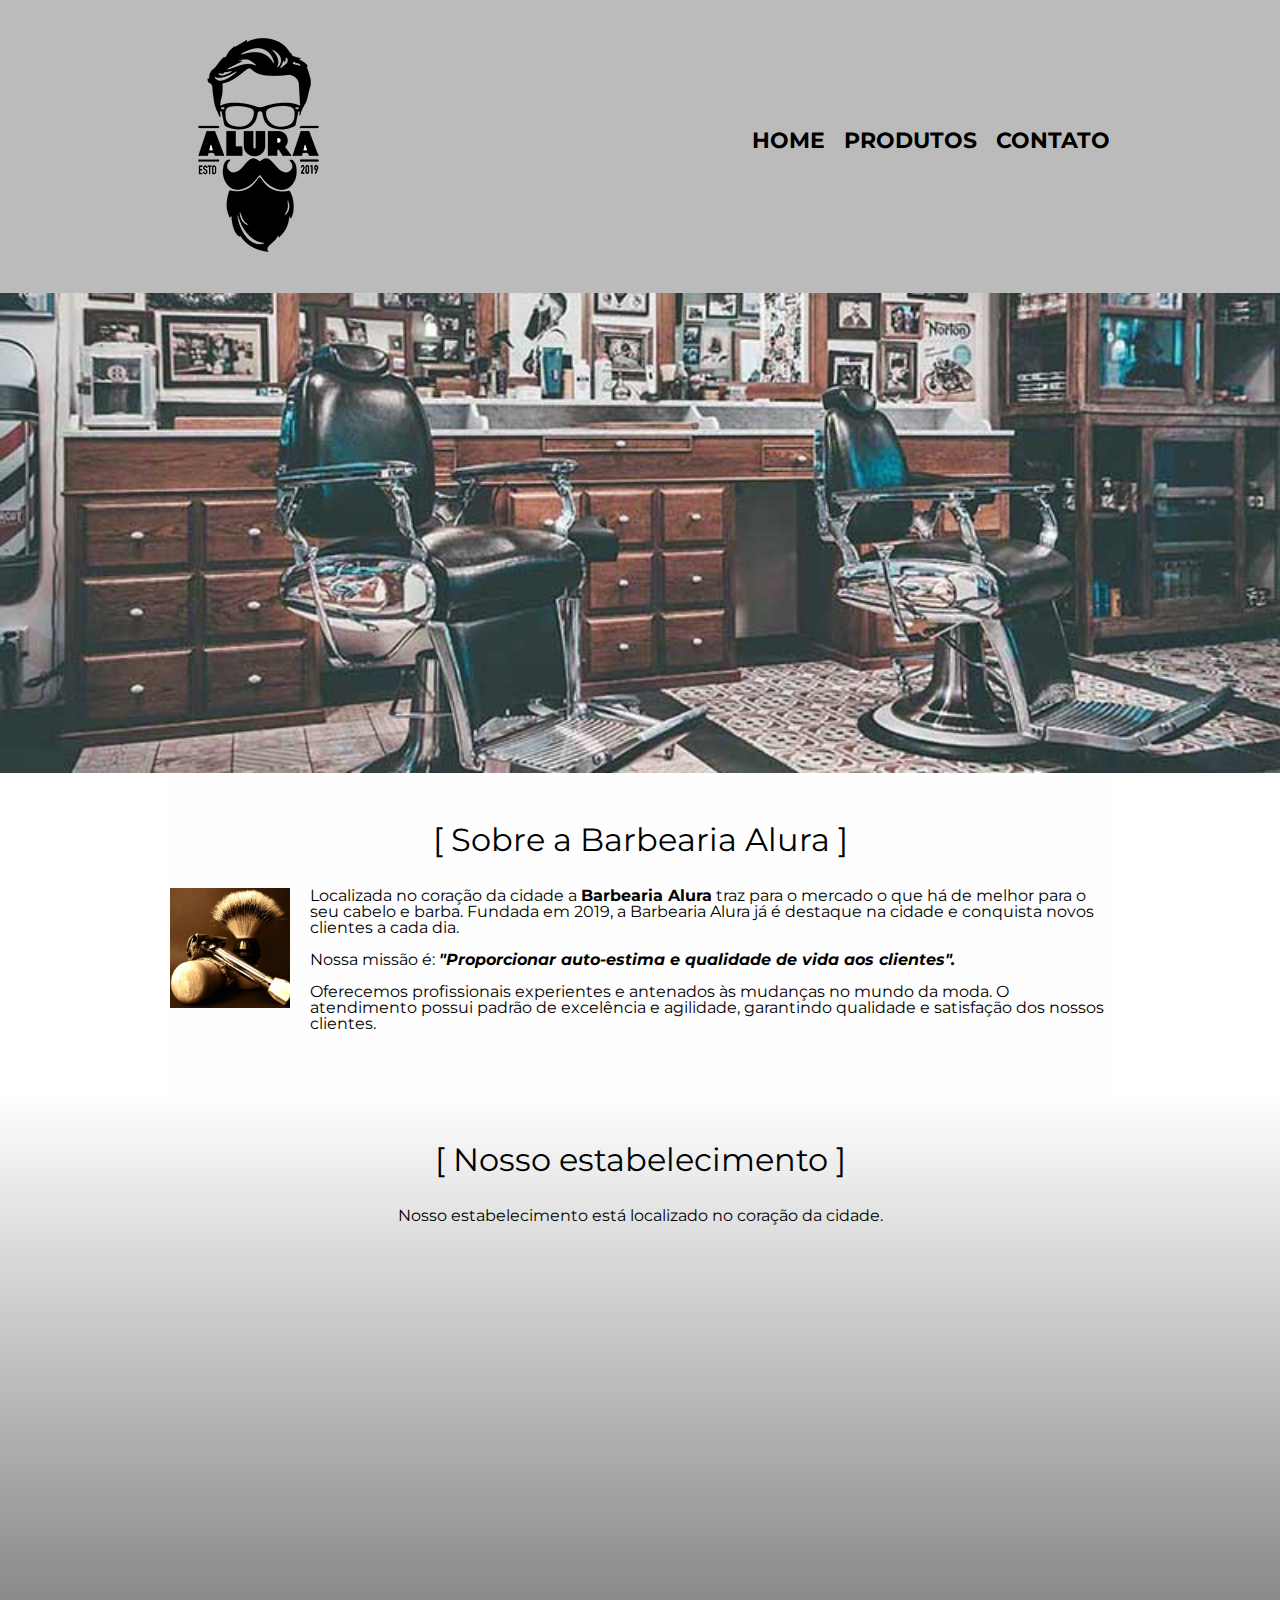
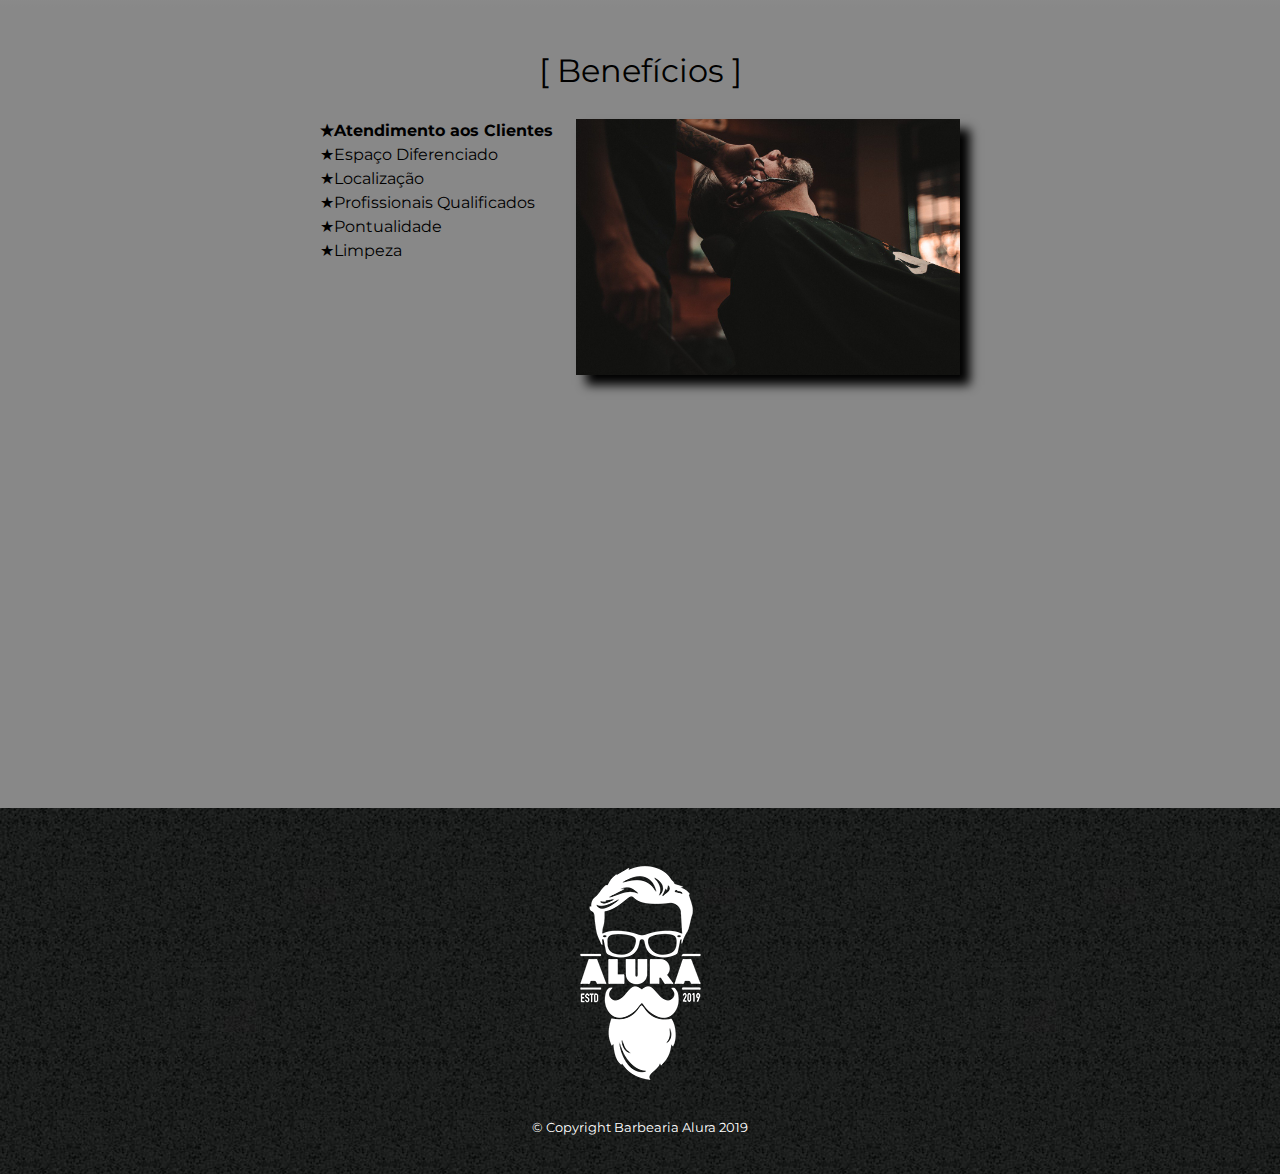
<file: index.html>
<!DOCTYPE html>
<html lang="pt-br">
	<head>
		<meta charset="UTF-8">
		<meta name="viewport" content="width=device-width">
		<title>Barbearia Alura</title>
		<link rel="stylesheet" href="reset.css">
		<link rel="stylesheet" href="style.css">
		<link href="https://fonts.googleapis.com/css2?family=Montserrat:wght@100&display=swap" rel="stylesheet">

	</head>
	<body>
		<header>
			<div class="caixa">
				<h1><img src="logo.png"></h1>
				<nav>				
					<ul>
						<li><a href="index.html">Home</a></li>
						<li><a href="produtos.html">Produtos</a></li>
						<li><a href="contato.html">Contato</a></li>
					</ul>
				</nav>
			</div>
		</header>
		<img class="banner" src="banner.jpg">
		<main>
			<section class="principal">
				<h2 class="titulo-principal">Sobre a Barbearia Alura</h2>

				<img class="utensilios" src="utensilios.jpg" alt="Utensilios de um barbeiro">

				<p>Localizada no coração da cidade a <strong>Barbearia Alura</strong> traz para o mercado o que há de melhor para o seu cabelo e barba. Fundada em 2019, a Barbearia Alura já é destaque na cidade e conquista novos clientes a cada dia.</p>

				<p id="missao">Nossa missão é: <em><strong>"Proporcionar auto-estima e qualidade de vida aos clientes".</strong></em></p>

				<p>Oferecemos profissionais experientes e antenados às mudanças no mundo da moda. O atendimento possui padrão de excelência e agilidade, garantindo qualidade e satisfação dos nossos clientes.</p>
			</section>
			<section class="mapa">
				<h3 class="titulo-principal">Nosso estabelecimento</h3>
				<p>Nosso estabelecimento está localizado no coração da cidade.</p>
				<div class="mapa-conteudo">
					<iframe src="https://www.google.com/maps/embed?pb=!1m18!1m12!1m3!1d117032.28479546009!2d-46.67731378566307!3d-23.559143305383593!2m3!1f0!2f0!3f0!3m2!1i1024!2i768!4f13.1!3m3!1m2!1s0x94ce5a2b2ed7f3a1%3A0xab35da2f5ca62674!2sCaelum%20-%20Escola%20de%20Tecnologia!5e0!3m2!1spt-BR!2sbr!4v1644879801161!5m2!1spt-BR!2sbr" width="100%" height="300" style="border:0;" allowfullscreen="" loading="lazy"></iframe>
				</div>
			</section>
			<section class="beneficios">
				<h3 class="titulo-principal">Benefícios</h3>
				<div class="conteudo-beneficios">

					<ul class="lista-beneficios">
						<li class="itens">Atendimento aos Clientes</li>
						<li class="itens">Espaço Diferenciado</li>
						<li class="itens">Localização</li>
						<li class="itens">Profissionais Qualificados</li>
						<li class="itens">Pontualidade</li>
						<li class="itens">Limpeza</li>
					</ul><img src="beneficios.jpg" class="imagem-beneficios">
				</div>
				<div class="video">
					<iframe width="560" height="315" src="https://www.youtube.com/embed/JvC3YMQObHg" title="YouTube video player" frameborder="0" allow="accelerometer; autoplay; clipboard-write; encrypted-media; gyroscope; picture-in-picture" allowfullscreen></iframe>
				</div>
			</section>
		</main>
		<footer>
			<img src="logo-branco.png">
			<p class="copyright">&copy; Copyright Barbearia Alura 2019</p>
		</footer>
	</body>
</html>
</file>
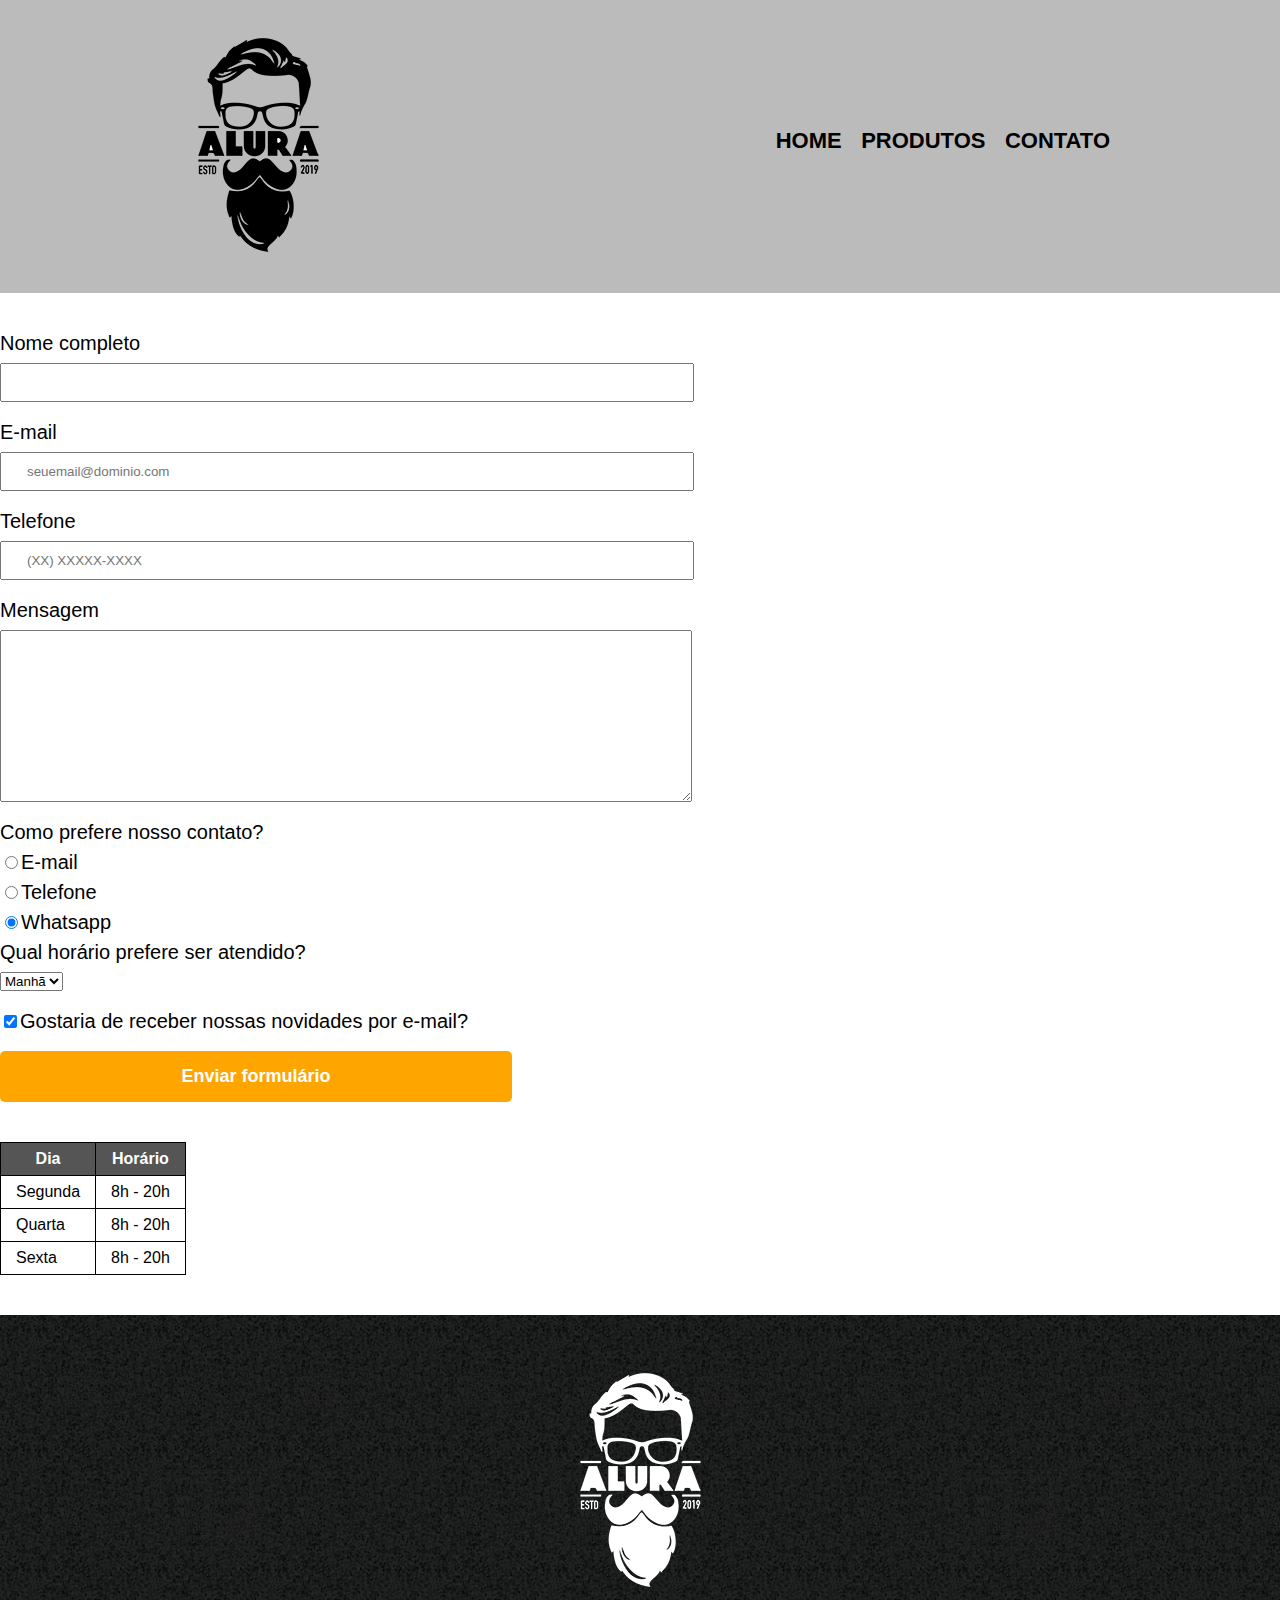
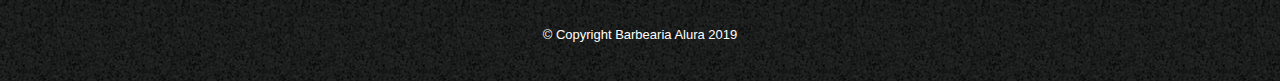
<file: contato.html>
<!DOCTYPE html>
<html lang="pt-br">
	<head>
		<meta charset="UTF-8">
		<title>Contato - Barbearia Alura</title>
		<link rel="stylesheet" href="reset.css">
		<link rel="stylesheet" href="style.css">

	</head>
	<body>
		<header>
			<div class="caixa">
				<h1><img src="logo.png" alt="Logo da Barbearia Alura"></h1>
				<nav>				
					<ul>
						<li><a href="index.html">Home</a></li>
						<li><a href="produtos.html">Produtos</a></li>
						<li><a href="contato.html">Contato</a></li>
					</ul>
				</nav>
			</div>
		</header>

		<main>
			<form>
				<label for="nome">Nome completo</label>
				<input type="text" id="nome" class="input-padrao" required>
				
				<label for="email">E-mail</label>
				<input type="email" id="email"class="input-padrao" required placeholder="seuemail@dominio.com">
				
				<label for="telefone">Telefone</label>
				<input type="telefone" id="telefone"class="input-padrao" required placeholder="(XX) XXXXX-XXXX">
				
				<label for="mensagem">Mensagem</label>
				<textarea cols="70" rows="10" id="mensagem"class="input-padrao" required></textarea>
				<fieldset>
					<legend class="teste" id="teste">Como prefere nosso contato?</legend>
					<label for="radio-email"><input type="radio" name="contato" value="email" id="radio-email">E-mail</label>
					

					<label for="radio-telefone"><input type="radio" name="contato" value="telefone" id="radio-telefone">Telefone</label>
					

					<label for="radio-whatsapp"><input type="radio" name="contato" value="whatsapp" id="radio-whatsapp" checked>Whatsapp</label>
					
				</fieldset>
				<fieldset>
					<legend>Qual horário prefere ser atendido?</legend>
					<select>
						<option>Manhã</option>
						<option>Tarde</option>
						<option>Noite</option>
					</select>
				</fieldset>
				<label class="checkbox"><input type="checkbox" checked>Gostaria de receber nossas novidades por e-mail?</label>
				<input type="submit" value="Enviar formulário" class="enviar">
			</form>
			<table>
				<thead>
					<tr>
						<th>Dia</th>
						<th>Horário</th>
					</tr>
				</thead>
				<tbody>
					<tr>
						<td>Segunda</td>
						<td>8h - 20h</td>
					</tr>
					<tr>
						<td>Quarta</td>
						<td>8h - 20h</td>
					</tr>
					<tr>
						<td>Sexta</td>
						<td>8h - 20h</td>
					</tr>
				</tbody>
			</table>
		</main>

		<footer>
			<img src="logo-branco.png" alt="Logo da Barbearia Alura">
			<p class="copyright">&copy; Copyright Barbearia Alura 2019</p>
		</footer>
	</body>
</html>
</file>
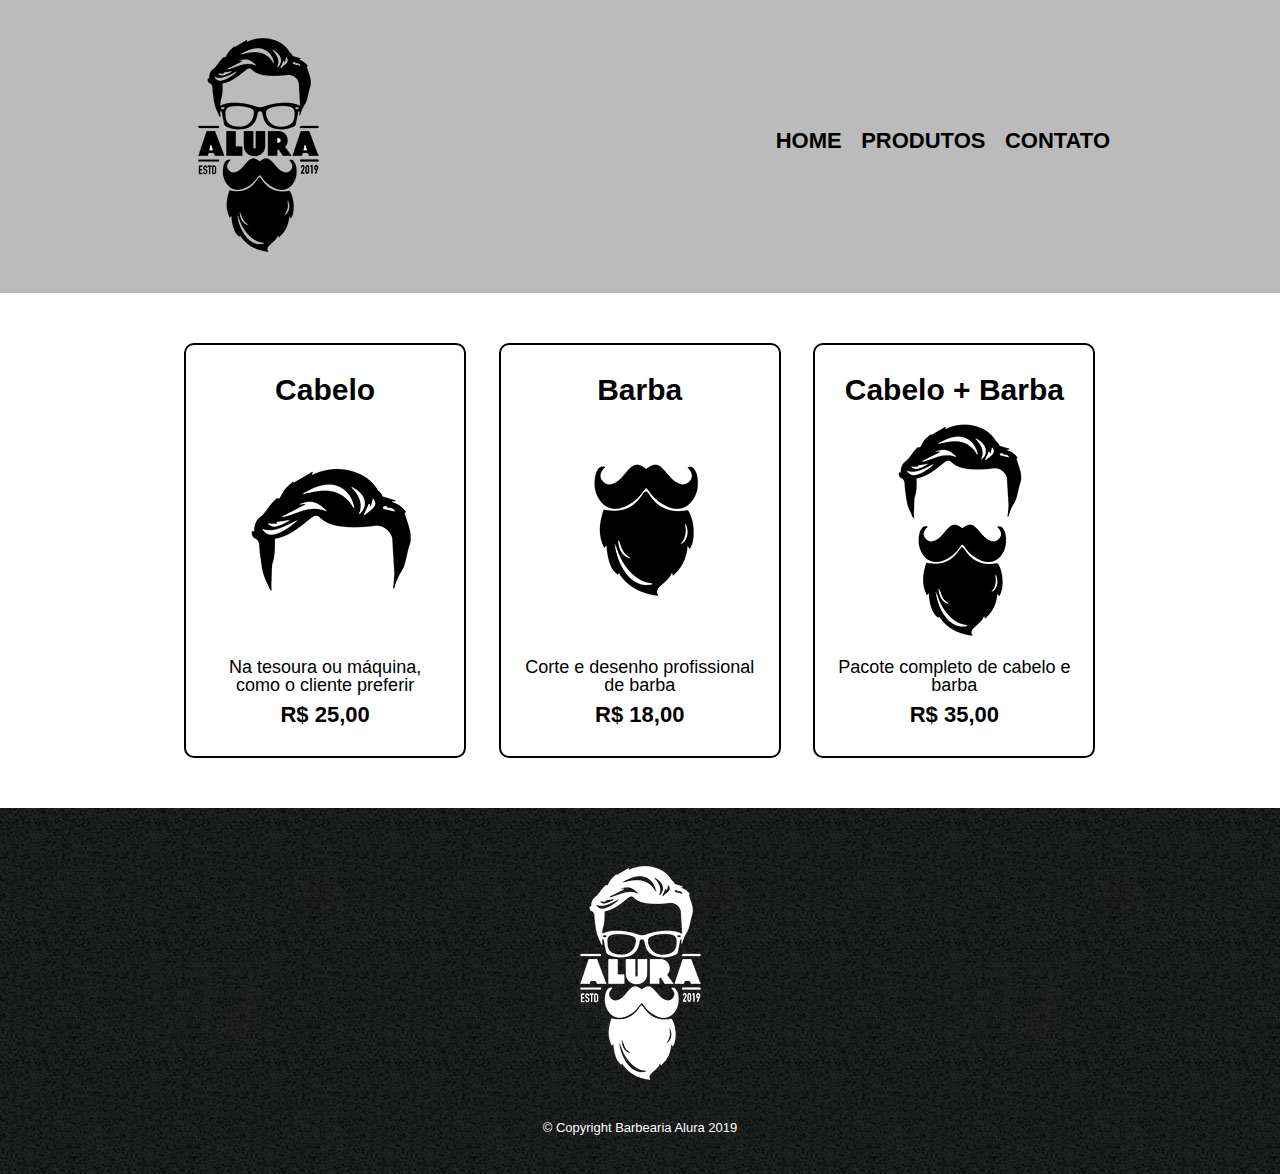
<file: produtos.html>
<!DOCTYPE html>
<html lang="pt-br">
	<head>
		<meta charset="UTF-8">
		<title>Produtos - Barbearia Alura</title>
		<link rel="stylesheet" href="reset.css">
		<link rel="stylesheet" href="style.css">

	</head>
	<body>
		<header>
			<div class="caixa">
				<h1><img src="logo.png"></h1>
				<nav>				
					<ul>
						<li><a href="index.html">Home</a></li>
						<li><a href="produtos.html">Produtos</a></li>
						<li><a href="contato.html">Contato</a></li>
					</ul>
				</nav>
			</div>
		</header>

		<main>
			<ul class="produtos">
				<li>
					<h2>Cabelo</h2>
					<img src="cabelo.jpg">
					<p class="produto-descricao">Na tesoura ou máquina, como o cliente preferir</p>
					<p class="produto-preco">R$ 25,00</p>
				</li>
				<li>
					<h2>Barba</h2>
					<img src="barba.jpg">
					<p class="produto-descricao">Corte e desenho profissional de barba</p>
					<p class="produto-preco">R$ 18,00</p>
				</li>
				<li>
					<h2>Cabelo + Barba</h2>
					<img src="cabelo+barba.jpg">
					<p class="produto-descricao">Pacote completo de cabelo e barba</p>
					<p class="produto-preco">R$ 35,00</p>
				</li>
			</ul>
		</main>

		<footer>
			<img src="logo-branco.png">
			<p class="copyright">&copy; Copyright Barbearia Alura 2019</p>
		</footer>
	</body>
</html>
</file>
<file: style.css>
body{
	font-family: 'Montserrat', sans-serif;
}
header {
	background: #bbbbbb;
	padding: 20px 0;
}
.caixa{
	position: relative;
	width: 940px;
	margin: 0 auto;
}
nav{
	position: absolute;
	top: 110px;
	right: 0;
}
nav li{
	display: inline;
	margin: 0 0 0 15px;
}
nav a{
	text-transform: uppercase;
	color: #000000;
	font-weight: bold;
	font-size: 22px;
	text-decoration: none;
}
nav a:hover{
	text-decoration: underline;
}
.produtos{
	width: 940px;
	margin: 0 auto;
	padding: 50px 0;
}
.produtos li{
	display: inline-block;
	text-align: center;
	width: 30%;
	vertical-align: top;
	margin: 0 1.5%;
	padding: 30px 20px;
	box-sizing: border-box;
	border: 2px solid #000000;
	border-radius: 10px;
}
.produtos li:hover{
	border-color: #c78c19;
}
.produtos li:active{
	border-color: #c78c90;
}
.produtos li:hover h2{
	font-size: 34px;
}
.produtos h2{
	font-size: 30px;
	font-weight: bold;
}
.produto-descricao{
	font-size: 18px;
}
 .produto-preco{
 	font-size: 22px;
 	font-weight: bold;
 	margin: 10px 0 0;
 }
 footer{
 	text-align: center;
 	background: url("bg.jpg");
 	padding: 40px 0;
 }
 .copyright{
 	color: #FFFFFF;
 	font-size: 13px;
 	margin: 20px 0 0;
 }
 main {
 	
 }
 form{
 	margin: 40px 0;
 }
 form label, form legend{
 	display: block;
 	font-size: 20px;
 	margin: 0 0 10px;
 }
 .input-padrao{
 	display: block;
 	margin: 0 0 20px;
 	padding: 10px 25px;
 	width: 50%;
 }
 .checkbox{
 	margin: 20px 0;
 }
.enviar{
	width: 40%;
	padding: 15px 0;
	background: orange;
	color: white;
	font-weight: bold;
	font-size: 18px;
	border: none;
	border-radius: 5px;
	transition: 1s all;
	cursor: pointer;
}
.enviar:hover{
	background: darkorange;
	transform: scale(1.2);
}
table{
	margin: 20px 0 40px;
}
thead{
	background: #555555;
	color: white;
	font-weight: bold;
}
td, th{
	border: 1px solid #000000;
	padding: 8px 15px;
}
/* css da página inicial */
.banner {
	width: 100%;
}
.titulo-principal {
	text-align: center;
	font-size: 2em;
	margin: 0 0 1em;
	clear: left;
}
.titulo-principal:first-letter{
	font-weight: bold;
}
.titulo-principal:after{
	content: " ]";
}
.titulo-principal:before{
	content: "[ ";
}
.principal{
	padding: 3em 0;
	background: #FEFEFE;
	width: 940px;
 	margin: 0 auto;
}
.principal p{
	margin: 0 0 1em;
}
.utensilios {
	width: 120px;
	float: left;
	margin: 0 20px 20px 0;
}
.beneficios{
	padding: 3em 0;
	background: #888888;
}
.conteudo-beneficios{
	width: 640px;
	margin: 0 auto;
}
.lista-beneficios{
	width: 40%;
	display: inline-block;
	vertical-align: top;
}
.itens{
	line-height: 1.5;
}
.itens:before{
	content: "★";
}
.itens:first-child{
	font-weight: bold;
}
.principal strong{
	font-weight: bold;
}
.principal em{
	font-style: italic;
}
.imagem-beneficios{
	width: 60%;
	opacity: 1;
	transition: 400ms;
	box-shadow: 10px 10px 10px #000000;
}
.imagem-beneficios:hover{
	opacity: 0.3;
}
.mapa{
	padding: 3em 0;
	background: linear-gradient(#FEFEFE, #888888);
}
.mapa-conteudo{
	width: 940px;
 	margin: 0 auto;
}
.mapa p{
	margin: 0 0 2em;
	text-align: center;
}
.video{
	width: 560px;
	margin: 2em auto;
}

@media screen and (max-width:  480px){
	.caixa, .principal, .conteudo-beneficios, .mapa-conteudo, .video{
		width: auto;
	}
	h1{
		text-align: center;
	}
	nav{
		position: static;
	}
	.lista-beneficios, imagem-beneficios{
		width: 100%;
	}
}
</file>
